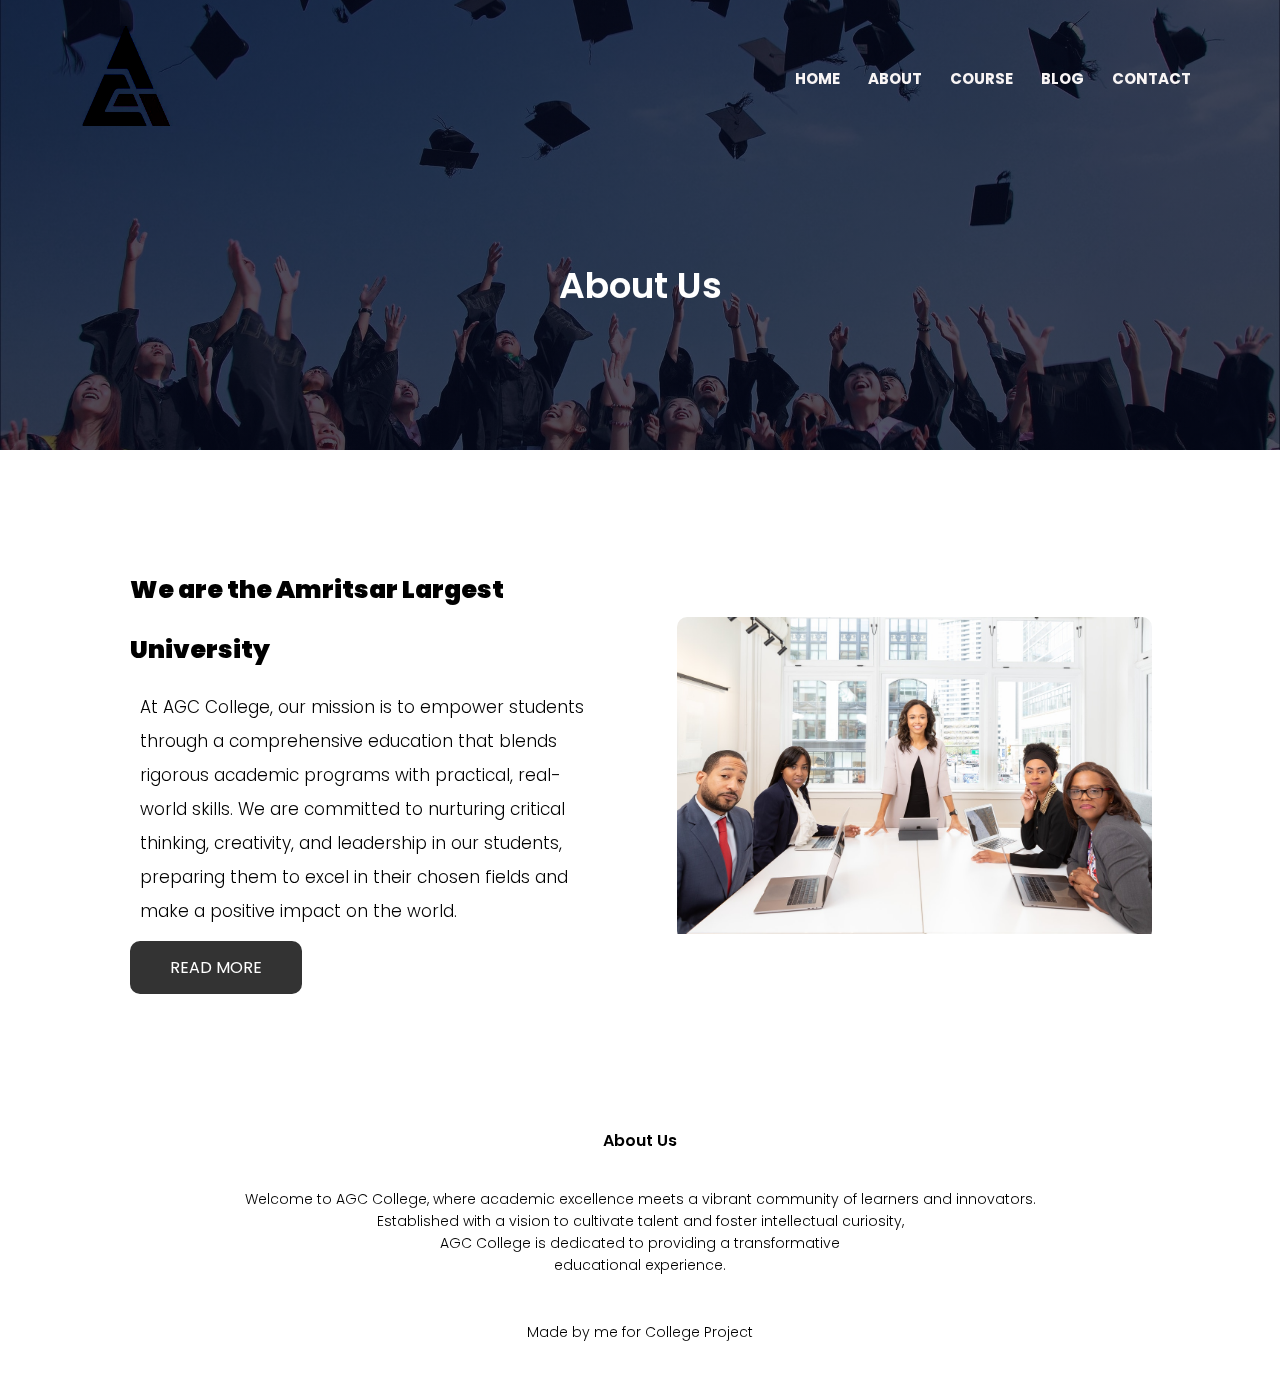
<file: about.html>
<!DOCTYPE html>
<html>
    <head>
        <meta name="viewport" content="with=device-width, initial-scale=1.0">
        <title>
            university website design 
        </title>
        <link rel="stylesheet" href="style.css">
        
<link rel="preconnect" href="https://fonts.gstatic.com" crossorigin>
<link href="https://fonts.googleapis.com/css2?family=Poppins:ital,wght@0,100;0,200;0,300;0,400;0,500;0,600;0,700;0,800;0,900;1,100;1,200;1,300;1,400;1,500;1,600;1,700;1,800;1,900&display=swap" rel="stylesheet">
<link rel="stylesheet" href="https://cdnjs.cloudflare.com/ajax/libs/font-awesome/6.6.0/css/all.min.css" integrity="sha512-Kc323vGBEqzTmouAECnVceyQqyqdsSiqLQISBL29aUW4U/M7pSPA/gEUZQqv1cwx4OnYxTxve5UMg5GT6L4JJg==" crossorigin="anonymous" referrerpolicy="no-referrer" />
    </head>
    <body>
        <section
            class="sub-header">
            <nav>
                <a href="index.html>"><img src="images/llll.jpg"></a>
                <div class="nav-links" id="navlinks">
                    <i class="fa-solid fa-xmark"  onclick="hidemenu()"></i>
                    <ul>
                        <li><a href="index.html"><b>HOME</b></a></li>
                        <li><a href="about.html"><b>ABOUT</b></a></li>
                        <li><a href="course.html"><b>COURSE</b></a></li>
                        <li><a href="blog.html"><b>BLOG</b></a></li>
                        <li><a href="contact.html"><b>CONTACT</b></a></li>
                    </ul>                
                </div>
                <i class="fa-solid fa-bars" onclick="showmenu()"></i>
            </nav>
            <h1>About Us</h1>

        </section>

<!-----------About Us---------->
<section class="about-us">

    <div class="about-content"> <div class="content">
            <h1><b>We are the Amritsar Largest University</b></h1>
           <P>At AGC College, our mission is to empower students through a comprehensive education that blends rigorous academic programs with practical, real-world skills. We are committed to nurturing critical thinking, creativity, and leadership in our students, preparing them to excel in their chosen fields and make a positive impact on the world.</P>
            <a href="" class="readmore">READ MORE</a>
            
        </div> 
        <div class="image">
            <img src="images/about.jpg">
        </div>
        
       
       
        
    </div>
</section>



       

        
<!--------footer------->
    <section class="footer">
        <h4>About Us</h4>
        <p>Welcome to AGC College, where academic excellence meets a vibrant community of learners and innovators.<br> Established with a vision to cultivate talent and foster intellectual curiosity,<br> AGC College is dedicated to providing a transformative<br> educational experience.</p>
        <div class="icons">
            <i class="fa-brands fa-facebook"></i>
            <i class="fa-brands fa-twitter"></i>
            <i class="fa-brands fa-instagram"></i>
            <i class="fa-brands fa-linkedin"></i>
        </div>
        <p>Made by me <i class="fa-regular fa-heart"></i> for College Project</p>
    </section>











        <!-----javascript for toggle menu----->
        <script>
                     var navlinks = document.getElementById("navlinks");
            function showmenu(){
                navlinks.style.right = "0";
            }
            function hidemenu(){
                navlinks.style.right = "-200px";
            }




        </script>
    </body>
</html>
</file>
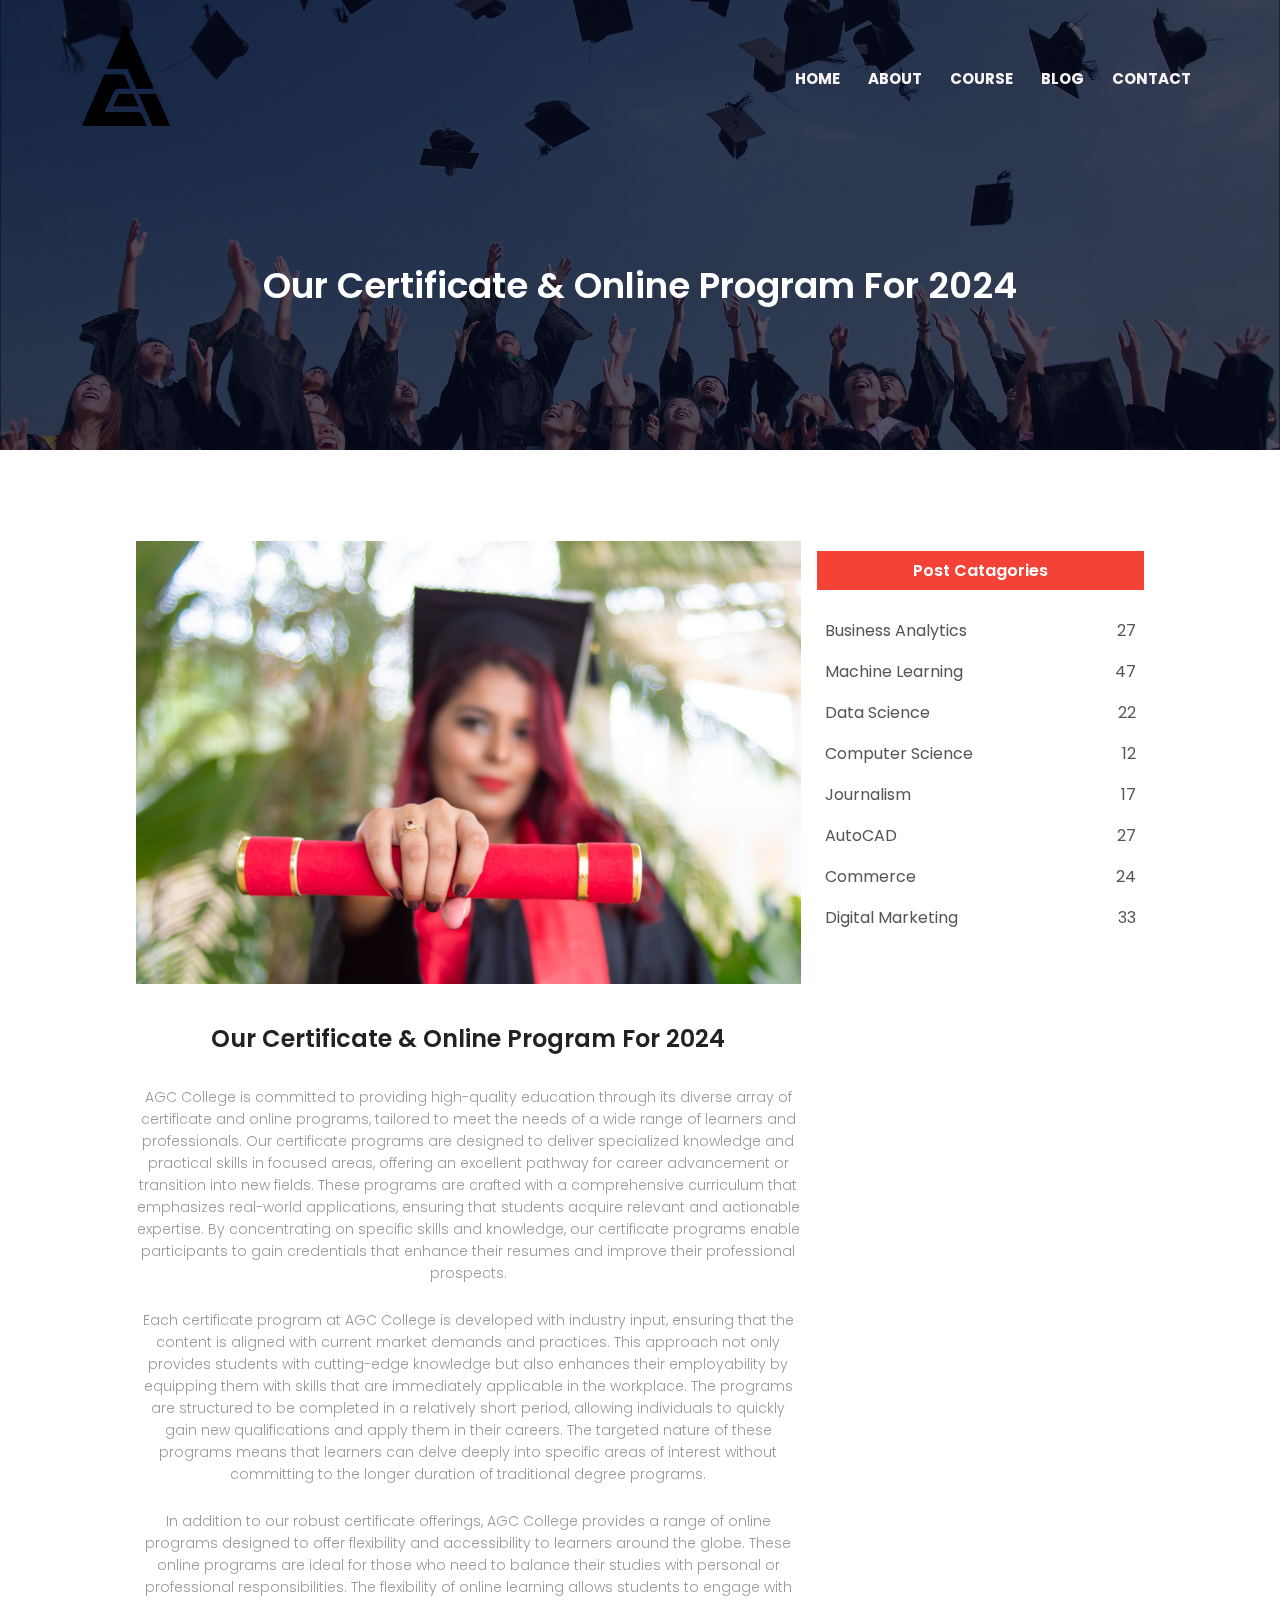
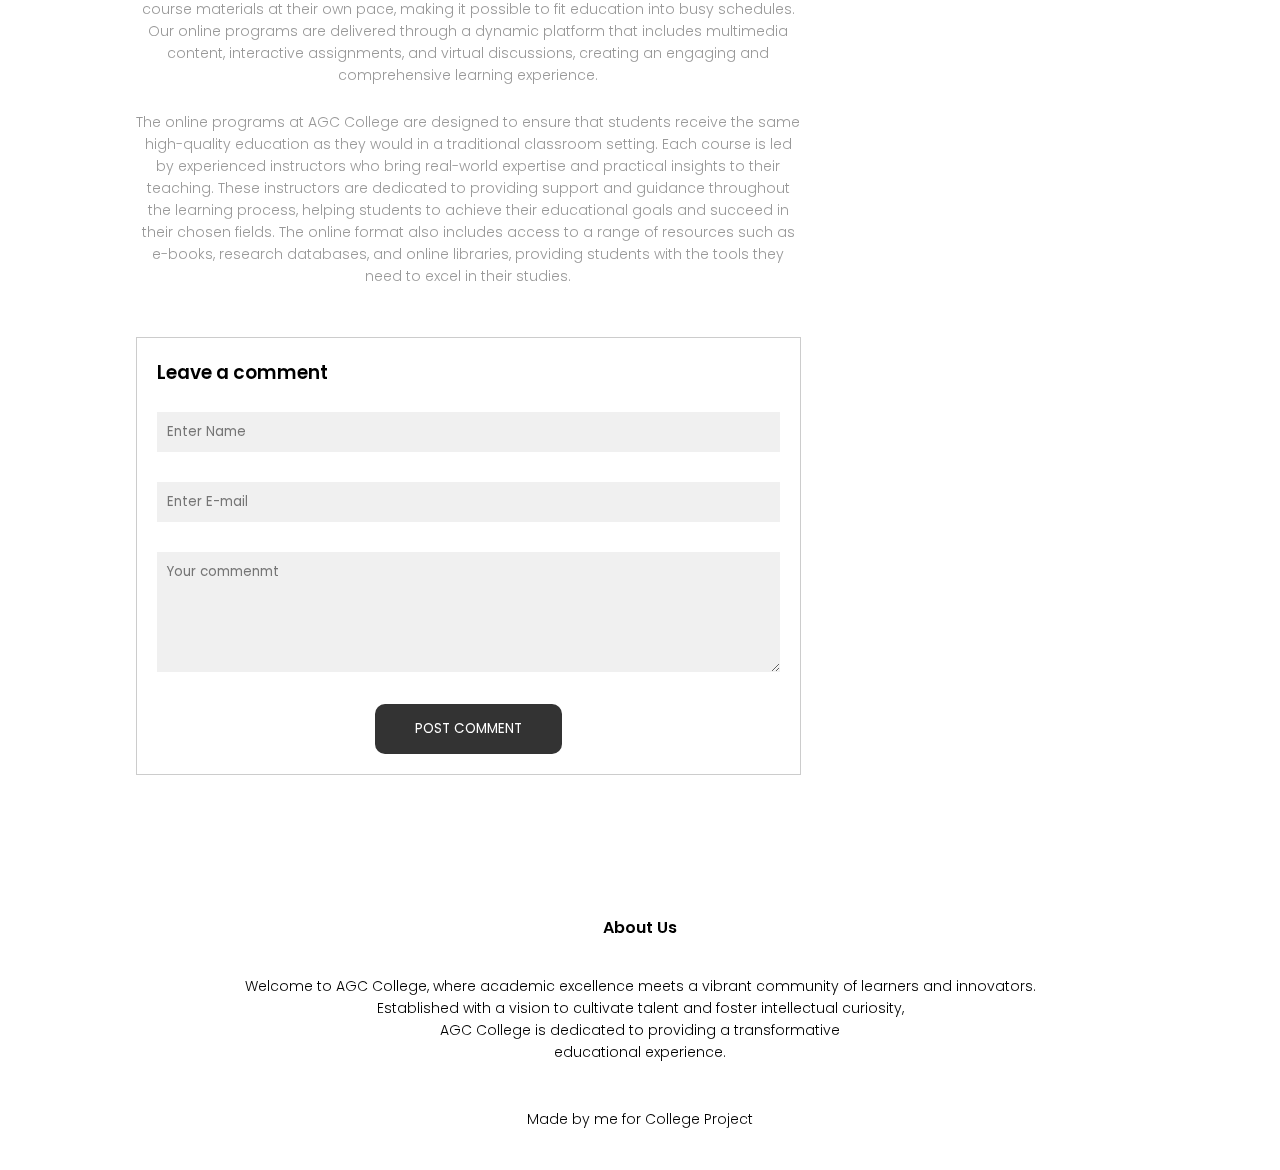
<file: blog.html>
<!DOCTYPE html>
<html>
    <head>
        <meta name="viewport" content="with=device-width, initial-scale=1.0">
        <title>
            university website design 
        </title>
        <link rel="stylesheet" href="style.css">
        
<link rel="preconnect" href="https://fonts.gstatic.com" crossorigin>
<link href="https://fonts.googleapis.com/css2?family=Poppins:ital,wght@0,100;0,200;0,300;0,400;0,500;0,600;0,700;0,800;0,900;1,100;1,200;1,300;1,400;1,500;1,600;1,700;1,800;1,900&display=swap" rel="stylesheet">
<link rel="stylesheet" href="https://cdnjs.cloudflare.com/ajax/libs/font-awesome/6.6.0/css/all.min.css" integrity="sha512-Kc323vGBEqzTmouAECnVceyQqyqdsSiqLQISBL29aUW4U/M7pSPA/gEUZQqv1cwx4OnYxTxve5UMg5GT6L4JJg==" crossorigin="anonymous" referrerpolicy="no-referrer" />
    </head>
    <body>
        <section
            class="sub-header">
            <nav>
                <a href="index.html>"><img src="images/llll.jpg"></a>
                <div class="nav-links" id="navlinks">
                    <i class="fa-solid fa-xmark"  onclick="hidemenu()"></i>
                    <ul>
                        <li><a href="index.html"><b>HOME</b></a></li>
                        <li><a href="about.html"><b>ABOUT</b></a></li>
                        <li><a href="course.html"><b>COURSE</b></a></li>
                        <li><a href="blog.html"><b>BLOG</b></a></li>
                        <li><a href="course.html"><b>CONTACT</b></a></li>
                    </ul>                
                </div>
                <i class="fa-solid fa-bars" onclick="showmenu()"></i>
            </nav>
            <h1>Our Certificate & Online Program For 2024</h1>

        </section>

<!-----------------blog page content--------------->

<section class="blog">
    <div class="row">
        <div class="blog-left">
            <img src="images/certificate.jpg">
            <h2>Our Certificate & Online Program For 2024</h2>
            <p>AGC College is committed to providing high-quality education through its diverse array of certificate and online programs, tailored to meet the needs of a wide range of learners and professionals. Our certificate programs are designed to deliver specialized knowledge and practical skills in focused areas, offering an excellent pathway for career advancement or transition into new fields. These programs are crafted with a comprehensive curriculum that emphasizes real-world applications, ensuring that students acquire relevant and actionable expertise. By concentrating on specific skills and knowledge, our certificate programs enable participants to gain credentials that enhance their resumes and improve their professional prospects.</p>
            <br>
            <p>Each certificate program at AGC College is developed with industry input, ensuring that the content is aligned with current market demands and practices. This approach not only provides students with cutting-edge knowledge but also enhances their employability by equipping them with skills that are immediately applicable in the workplace. The programs are structured to be completed in a relatively short period, allowing individuals to quickly gain new qualifications and apply them in their careers. The targeted nature of these programs means that learners can delve deeply into specific areas of interest without committing to the longer duration of traditional degree programs.</p>
            <br>
            <p>In addition to our robust certificate offerings, AGC College provides a range of online programs designed to offer flexibility and accessibility to learners around the globe. These online programs are ideal for those who need to balance their studies with personal or professional responsibilities. The flexibility of online learning allows students to engage with course materials at their own pace, making it possible to fit education into busy schedules. Our online programs are delivered through a dynamic platform that includes multimedia content, interactive assignments, and virtual discussions, creating an engaging and comprehensive learning experience.</p>
            <br>
            <p>The online programs at AGC College are designed to ensure that students receive the same high-quality education as they would in a traditional classroom setting. Each course is led by experienced instructors who bring real-world expertise and practical insights to their teaching. These instructors are dedicated to providing support and guidance throughout the learning process, helping students to achieve their educational goals and succeed in their chosen fields. The online format also includes access to a range of resources such as e-books, research databases, and online libraries, providing students with the tools they need to excel in their studies.</p>
            <div class="comment-box">
                <h3>Leave a comment</h3>
                <form class="comment-form">
                    <input type="text" placeholder="Enter Name">
                    <input type="text" placeholder="Enter E-mail">
                    <textarea rows="5" placeholder="Your commenmt"></textarea>
                    <button type="submit" class="btn readmore">
                        POST COMMENT  
                    

                    </button>



                </form> 
            </div>
        


        </div>
        <div class="blog-right">
        <h3>Post Catagories</h3>
        <div>
            <span>Business Analytics</span>
            <span>27</span>
        </div>
        <div>
            <span>Machine Learning</span>
            <span>47</span>
        </div>
        <div>
            <span>Data Science</span>
            <span>22</span>
        </div>
        <div>
            <span>Computer Science</span>
            <span>12</span>
        </div>
        <div>
            <span>Journalism </span>
            <span>17</span>
        </div>
        <div>
            <span>AutoCAD</span>
            <span>27</span>
        </div>
        <div>
            <span>Commerce</span>
            <span>24</span>
        </div>
        <div>
            <span>Digital Marketing</span>
            <span>33</span>
        </div>
        </div>


    </div>
</section>
       






















        
<!--------footer------->
    <section class="footer">
        <h4>About Us</h4>
        <p>Welcome to AGC College, where academic excellence meets a vibrant community of learners and innovators.<br> Established with a vision to cultivate talent and foster intellectual curiosity,<br> AGC College is dedicated to providing a transformative<br> educational experience.</p>
        <div class="icons">
            <i class="fa-brands fa-facebook"></i>
            <i class="fa-brands fa-twitter"></i>
            <i class="fa-brands fa-instagram"></i>
            <i class="fa-brands fa-linkedin"></i>
        </div>
        <p>Made by me <i class="fa-regular fa-heart"></i> for College Project</p>
    </section>











        <!-----javascript for toggle menu----->
        <script>
                     var navlinks = document.getElementById("navlinks");
            function showmenu(){
                navlinks.style.right = "0";
            }
            function hidemenu(){
                navlinks.style.right = "-200px";
            }




        </script>
    </body>
</html>
</file>
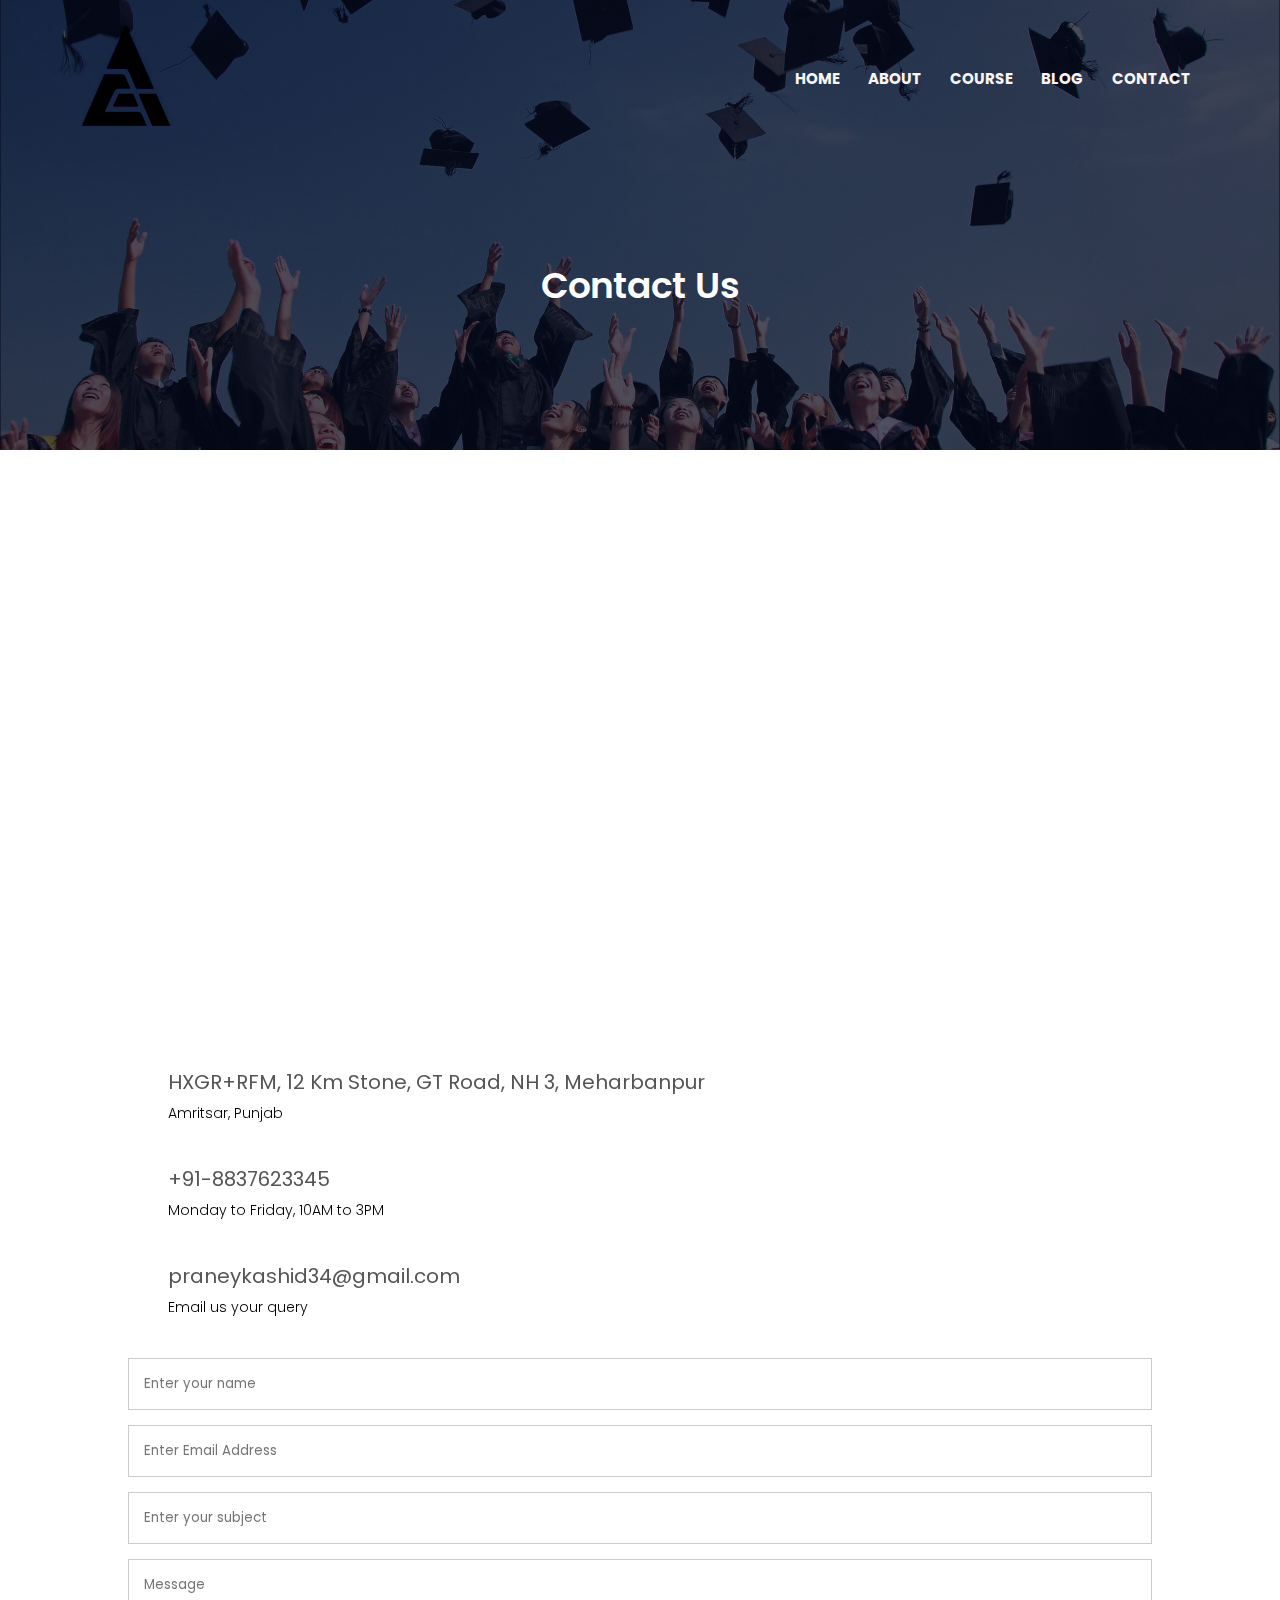
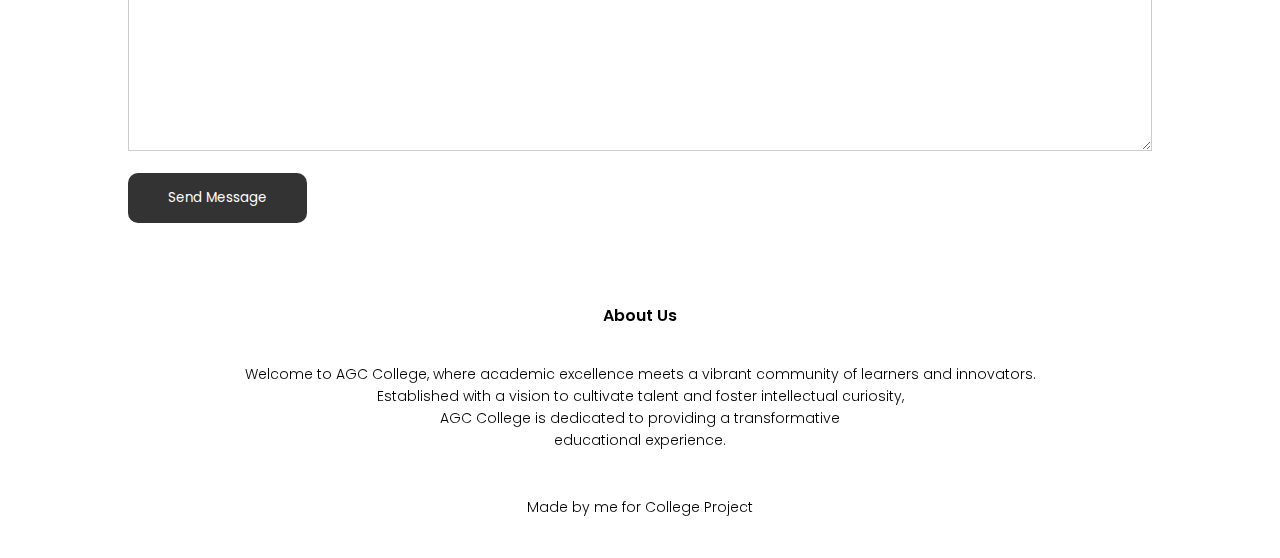
<file: contact.html>
<!DOCTYPE html>
<html>
    <head>
        <meta name="viewport" content="with=device-width, initial-scale=1.0">
        <title>
            university website design 
        </title>
        <link rel="stylesheet" href="style.css">
        
<link rel="preconnect" href="https://fonts.gstatic.com" crossorigin>
<link href="https://fonts.googleapis.com/css2?family=Poppins:ital,wght@0,100;0,200;0,300;0,400;0,500;0,600;0,700;0,800;0,900;1,100;1,200;1,300;1,400;1,500;1,600;1,700;1,800;1,900&display=swap" rel="stylesheet">
<link rel="stylesheet" href="https://cdnjs.cloudflare.com/ajax/libs/font-awesome/6.6.0/css/all.min.css" integrity="sha512-Kc323vGBEqzTmouAECnVceyQqyqdsSiqLQISBL29aUW4U/M7pSPA/gEUZQqv1cwx4OnYxTxve5UMg5GT6L4JJg==" crossorigin="anonymous" referrerpolicy="no-referrer" />
    </head>
    <body>
        <section
            class="sub-header">
            <nav>
                <a href="index.html>"><img src="images/llll.jpg"></a>
                <div class="nav-links" id="navlinks">
                    <i class="fa-solid fa-xmark"  onclick="hidemenu()"></i>
                    <ul>
                        <li><a href="index.html"><b>HOME</b></a></li>
                        <li><a href="about.html"><b>ABOUT</b></a></li>
                        <li><a href="course.html"><b>COURSE</b></a></li>
                        <li><a href="blog.html"><b>BLOG</b></a></li>
                        <li><a href="contact.html"><b>CONTACT</b></a></li>
                    </ul>                
                </div>
                <i class="fa-solid fa-bars" onclick="showmenu()"></i>
            </nav>
            <h1>Contact Us</h1>

        </section>

<!-----------contact---------->
<section class="location">
    <iframe src="https://www.google.com/maps/embed?pb=!1m18!1m12!1m3!1d3399.0614245829856!2d74.985405588654!3d31.577363407633527!2m3!1f0!2f0!3f0!3m2!1i1024!2i768!4f13.1!3m3!1m2!1s0x391bd63f85203271%3A0x57ec6504e6d034f4!2sAmritsar%20Group%20of%20Colleges!5e0!3m2!1sen!2sin!4v1724061698811!5m2!1sen!2sin" width="600" height="450" style="border:0;" allowfullscreen="" loading="lazy" referrerpolicy="no-referrer-when-downgrade"></iframe>
</section>
<section class="contact-us">
    <div class="contact-col">
        <div>
            <i class="fa-solid fa-house"></i>
            <span> 
                <h5>HXGR+RFM, 12 Km Stone, GT Road, NH 3, Meharbanpur</h5>
                <p>Amritsar, Punjab</p>
            </span>
        </div>
        <div>
            <i class="fa-solid fa-phone"></i>
            <span> 
                <h5>+91-8837623345</h5>
                <p>Monday to Friday, 10AM to 3PM </p>
            </span>
        </div>
        <div>
            <i class="fa-solid fa-envelope"></i>
            <span> 
                <h5>praneykashid34@gmail.com</h5>
                <p>Email us your query </p>
            </span>
        </div>

    </div>
    <div class="contact-col"> 
        <form action="https://api.web3forms.com/submit" method="post">
            <input type="hidden" name="access_key" value="f45d27cb-acc5-4467-8b27-1608b29ed931">
            <input type="text" name="name" placeholder="Enter your name" required>
            <input type="email" name="email" placeholder="Enter Email Address" required>
            <input type="text" name="subject" placeholder="Enter your subject" required>
            <textarea rows="8" name="message" placeholder="Message"></textarea>
            <button type="submit" class="btn readmore">Send Message </button>
        </form>
    </div>
</div>

</section>
       

        
<!--------footer------->
    <section class="footer">
        <h4>About Us</h4>
        <p>Welcome to AGC College, where academic excellence meets a vibrant community of learners and innovators.<br> Established with a vision to cultivate talent and foster intellectual curiosity,<br> AGC College is dedicated to providing a transformative<br> educational experience.</p>
        <div class="icons">
            <i class="fa-brands fa-facebook"></i>
            <i class="fa-brands fa-twitter"></i>
            <i class="fa-brands fa-instagram"></i>
            <i class="fa-brands fa-linkedin"></i>
        </div>
        <p>Made by me <i class="fa-regular fa-heart"></i> for College Project</p>
    </section>











        <!-----javascript for toggle menu----->
        <script>
                     var navlinks = document.getElementById("navlinks");
            function showmenu(){
                navlinks.style.right = "0";
            }
            function hidemenu(){
                navlinks.style.right = "-200px";
            }




        </script>
    </body>
</html>
</file>
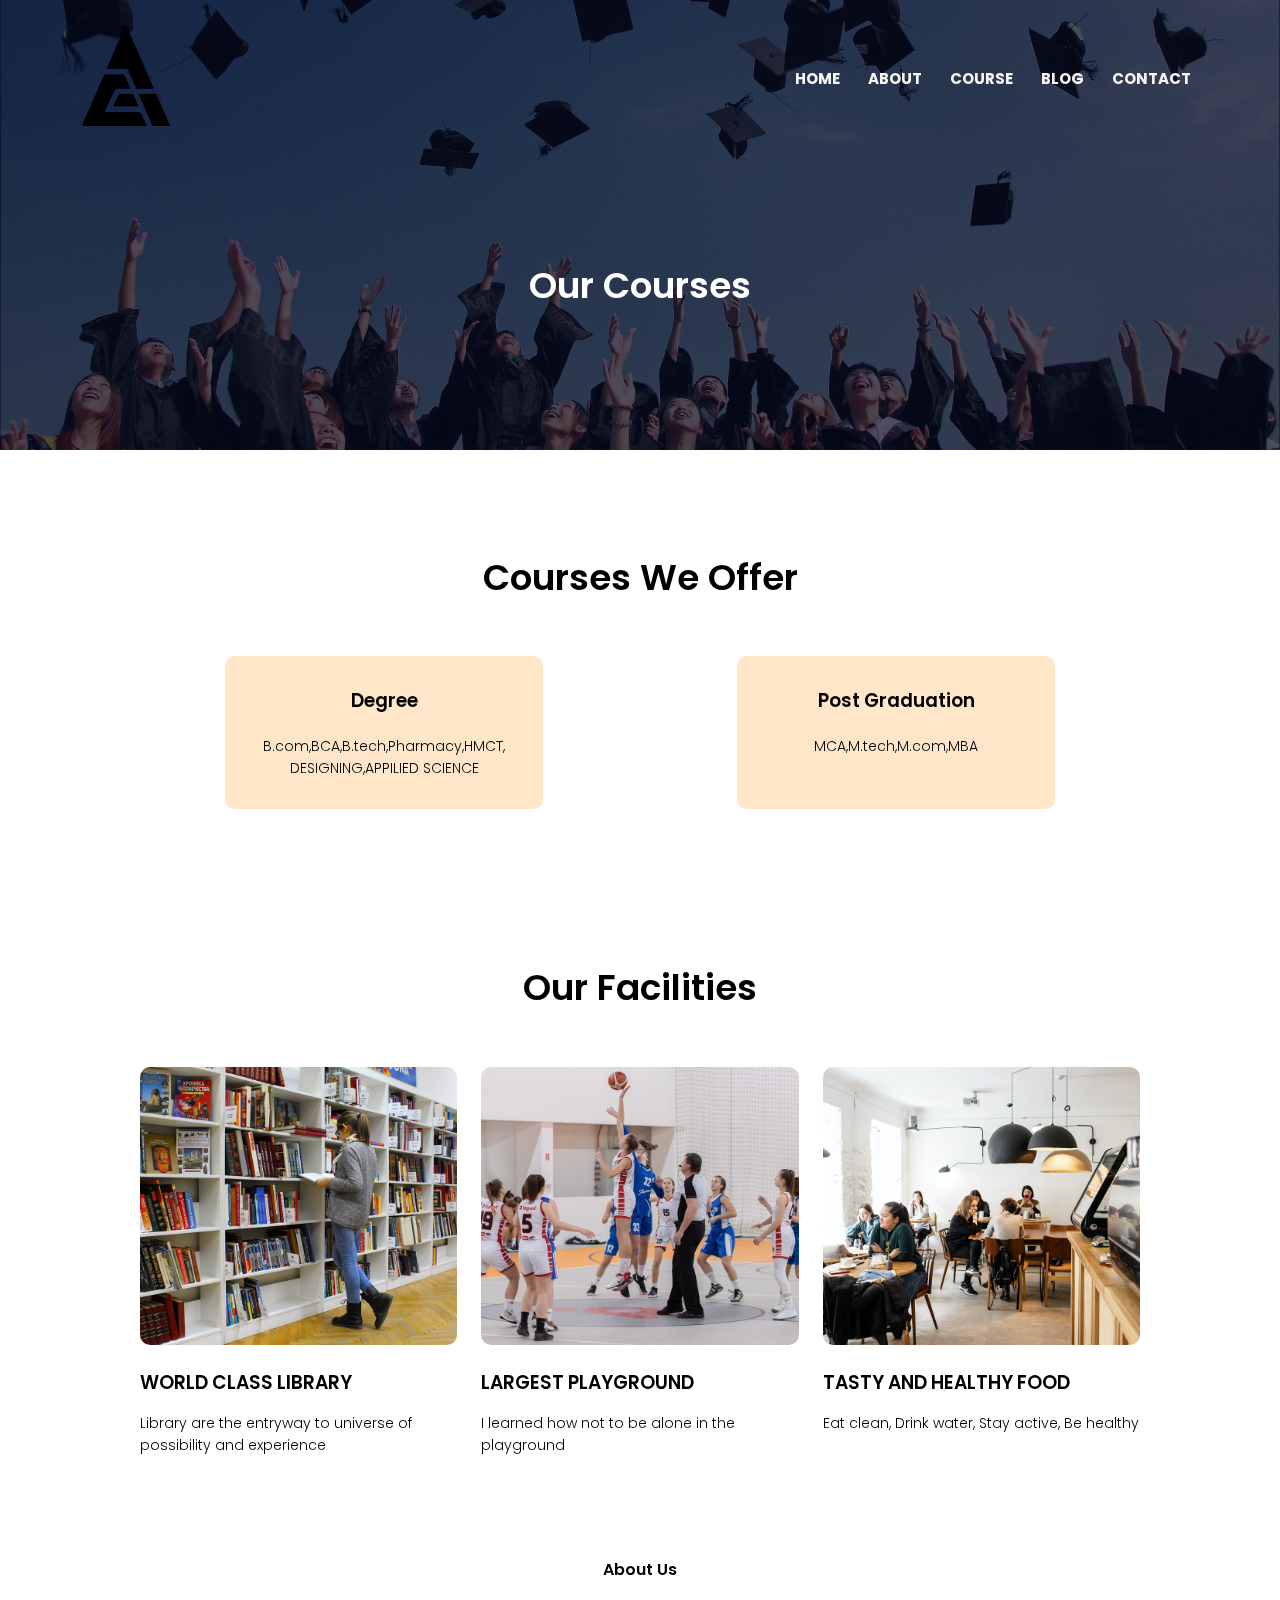
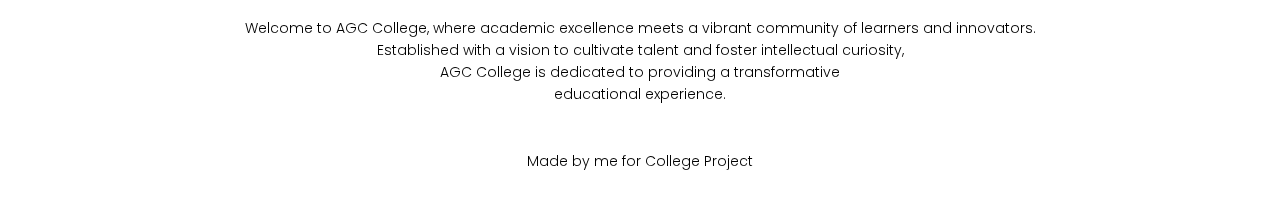
<file: course.html>
<!DOCTYPE html>
<html>
    <head>
        <meta name="viewport" content="with=device-width, initial-scale=1.0">
        <title>
            university website design 
        </title>
        <link rel="stylesheet" href="style.css">
        
<link rel="preconnect" href="https://fonts.gstatic.com" crossorigin>
<link href="https://fonts.googleapis.com/css2?family=Poppins:ital,wght@0,100;0,200;0,300;0,400;0,500;0,600;0,700;0,800;0,900;1,100;1,200;1,300;1,400;1,500;1,600;1,700;1,800;1,900&display=swap" rel="stylesheet">
<link rel="stylesheet" href="https://cdnjs.cloudflare.com/ajax/libs/font-awesome/6.6.0/css/all.min.css" integrity="sha512-Kc323vGBEqzTmouAECnVceyQqyqdsSiqLQISBL29aUW4U/M7pSPA/gEUZQqv1cwx4OnYxTxve5UMg5GT6L4JJg==" crossorigin="anonymous" referrerpolicy="no-referrer" />
    </head>
    <body>
        <section
            class="sub-header">
            <nav>
                <a href="index.html>"><img src="images/llll.jpg"></a>
                <div class="nav-links" id="navlinks">
                    <i class="fa-solid fa-xmark"  onclick="hidemenu()"></i>
                    <ul>
                        <li><a href="index.html"><b>HOME</b></a></li>
                        <li><a href="about.html"><b>ABOUT</b></a></li>
                        <li><a href="course.html"><b>COURSE</b></a></li>
                        <li><a href="blog.html"><b>BLOG</b></a></li>
                        <li><a href="contact.html"><b>CONTACT</b></a></li>
                    </ul>                
                </div>
                <i class="fa-solid fa-bars" onclick="showmenu()"></i>
            </nav>
            <h1>Our Courses</h1>

        </section>

<!-----------our courses---------->

<section class="course">
    <h1> Courses We Offer</h1>
    

    <div class="row">
<div class="course-col">
    <h3>Degree</h3>
    <p>B.com,BCA,B.tech,Pharmacy,HMCT,<br>DESIGNING,APPILIED SCIENCE</p>
</div>
<div class="course-col">
    <h3>Post Graduation</h3>
    <p>MCA,M.tech,M.com,MBA</p>
</div>
</div>
</section>

<!--------facilities--------->
<section class="facilities">
    <h1>Our Facilities</h1>
    <div class="row">
       
        <div class="facilities-col">
            <img src="images/library.png" alt=""> 
            <h3>WORLD CLASS LIBRARY</h3>
            <p>Library are the entryway to universe of possibility and experience</p>
        </div>
        <div class="facilities-col">
            <img src="images/basketball.png" alt=""> 
           
            <h3>LARGEST PLAYGROUND</h3> 
            <p> I learned how not to be alone in the playground
            </p>

        
        </div>
        <div class="facilities-col">
            <img src="images/cafeteria.png" alt="">
            <h3>TASTY AND HEALTHY FOOD</h3>
            <p>Eat clean, Drink water, Stay active, Be healthy</p>
        </div>
        </div>
</section>
       

        
<!--------footer------->
    <section class="footer">
        <h4>About Us</h4>
        <p>Welcome to AGC College, where academic excellence meets a vibrant community of learners and innovators.<br> Established with a vision to cultivate talent and foster intellectual curiosity,<br> AGC College is dedicated to providing a transformative<br> educational experience.</p>
        <div class="icons">
            <i class="fa-brands fa-facebook"></i>
            <i class="fa-brands fa-twitter"></i>
            <i class="fa-brands fa-instagram"></i>
            <i class="fa-brands fa-linkedin"></i>
        </div>
        <p>Made by me <i class="fa-regular fa-heart"></i> for College Project</p>
    </section>











        <!-----javascript for toggle menu----->
        <script>
                     var navlinks = document.getElementById("navlinks");
            function showmenu(){
                navlinks.style.right = "0";
            }
            function hidemenu(){
                navlinks.style.right = "-200px";
            }




        </script>
    </body>
</html>
</file>
<file: style.css>
*{
    margin: 0;
    padding: 0;
    font-family: "Poppins", sans-serif;
}
.header{
    min-height: 100vh;
    width: 100%;
    background-image: linear-gradient(rgba(4,9,30,0.7),rgba(4,9,30,0.7)),url(images/ags.png);
    background-position: center;
    background-size: cover;
    background-repeat: no-repeat;
    position: relative;
}
nav{
    display: flex;
    padding: 2% 6%;
    justify-content: space-between;
    align-items: center;

}

nav img{
    width: 100px;
    mix-blend-mode: color-burn;
}
.nav-links{
    
    flex: 1;
    text-align: right;
}
.nav-links li {
    list-style: none;
    display: inline-block;
    padding: 8px 12px;
    position: relative;
}
.nav-links li a{
    
    color: #f9f5f5;
    font-size: 15px;

    
    text-decoration: none;
}
.nav-links li a::after{
    content: '' ;
    width: 0%;
    height: 2px;
    background: #fd0000;
    display: block;
    margin: auto;
    transition: 0.3s;
}
.nav-links li a:hover::after {
    width: 100%;
}
@import url("https://fonts.googleapis.com/css2?family=Montserrat+Alternates:wght@700&display=swap");
:root {
    /*========== Colors ==========*/
    --first-color: hsl(217, 75%, 80%);
    --body-color: hsl(211, 100%, 95%);
  
    /*========== Font and typography ==========*/
    --body-font: 'Montserrat Alternates', sans-serif;
    --normal-font-size: 1.25rem;
  }


.text-box{
    
    
    
    position: absolute;
    top: 70%;
    left: 47%;
    text-align: center;
    
    /*------background-color: var(--body-color);----------*/
    font-size: 10px;
}
.text-box a{
    text-decoration: none;
    

}
.button{
    width: 30px;
    position: absolute;
    background-color: #040404;
    color: #fdfdfd;
    padding: .9rem 2.20rem;
    border-radius: 3rem;
    
    transition: transform 1s ease;

}
.button:hover{
    transform: scale(1.5);
   
}
/*.button:hover::after{
    opacity: 1;
}*/



/*.button::after{
    content: '';
    width:40%;
    height: 20%;
    background: linear-gradient(80deg,
    hsl(0, 0%, 2%)10%, 
    hsl(0, 0%, 1%) 48%);
    left: 50%;
    right: 50%;
    
    border-radius: 3rem;
    
    z-index: -1;
    
   


}*/

/*.button__text{
    position: ;
   
    

}*/
.button img{
    position: absolute;
    inset: 0;
    margin: auto;
    pointer-events: none;
    transition: 0.5s;
    opacity: 0;

}
.button__cone{
    width: 30px;
    transform: translate(-25px, -6px) rotate( 55deg);
    filter: blur(.5px);
}
.button__torus{
    width: 50px;
    transform: translate(7px, -14px) rotate(80deg);
}

.button__icosahedron{
    width: 45px;
    transform: translate(34px, -4px) rotate(-45deg);
    filter: blur(.9px);
}
.button__sphere{
    width: 40px;
    transform: translate(-5px, 15px) rotate(40deg);
}
/*-----.button:hover::after{
    opacity: 1;
}-----*/


.button:hover img{
    opacity: 1;
}
.button:hover .button__cone{
    transform: translate(-38px, -10px) scale(1.2);
}
.button:hover .button__torus{
    transform: translate(7px, -32px) scale(1.1);
}
.button:hover .button__icosahedron{
    transform: translate(50px, -20px) scale(1.1);
}
.button:hover .button__sphere{
    transform: translate(-14px, 20px) scale(1.1);
}


/*.hero-btn{
   display: inline-block;
   text-decoration: none;
   color: #ffffff;
   border: 1px solid #ffffff;
   padding: 12px 34px;
   font-size: 13px;
   background: transparent;
    position: absolute;
    top: 70%;
    left: 50%;
    transform: translate(-50%,-50%);
    text-align: center;
    cursor: pointer;
}
.hero-btn:hover{
    border: 1px solid #fd0000;
    background: #fd0000;
    transition: 0.5s;
}*/

nav .fa-solid{
    display: none;
}

@media(max-width: 700px){
    .header{
        width: 100%;
        min-height: 60vh;

        flex-direction: column-reverse;
        
    }
    
    .button a{
        display: flex;
        
        font-size: 10px;
        
        
    }
.nav-links ul li{
    display: block;
   
}
.nav-links{
    position: fixed;
    background: #080808;
    height: 100vh;
    width: 200px; 
    top: 0%;
    right: -200%;
    text-align: left;
    z-index: 2;
    transition: 1s;
}
nav .fa-solid{
    display: block;
    color: #ffffff;
    margin: 10px;
    font-size: 22px;
    cursor: pointer;
}
.nav-links ul{
    padding: 30px;
}
}
/*---------course----------*/
.course{
    width: 80%;
    margin: auto;
    text-align: center;
    padding-top: 100px;

}

h1{
    font-size: 36px;
    font-weight: 600;
}
p{
    color: #010101;
    font-size: 14px;
    font-weight: 300;
    line-height: 22px;
    padding: 10px;

}

.row{
    margin-top: 5%;
    display: flex;
    justify-content: space-around;
    text-align: center;
}
.course-col{
    flex-basis: 31%;
    background: #ffe6c8;
    border-radius: 10px;
    margin-bottom: 5%;
    padding: 20px 12px;
    box-sizing: border-box;
}
h3{
    text-align: center;
    font-weight: 600;
    margin: 10px 0;   
  
}  .course-col:hover{
    box-shadow: 0 0 20px 0 rgba(0,0,0,0.2);
}
@media(max-width: 700px){
    .row{
        flex-direction: column;
    }
}
/*--------CAMPUS---------*/

.campus{
    width: 80%;
    margin: auto;
    text-align: center;
    padding-top: 50px;
}
.campus-col{
    flex-basis: 32%;
    border-radius: 10px;
    margin-bottom: 30px;
    position: relative;
    overflow: hidden;


}
.campus-col img{
    width: 100%;
}
.layer{
    background: transparent;
    height: 100%;
    width: 100%;
    position: absolute;
    top: 0;
    left: 0;
    transition: 0.5s;
}
.layer:hover{
    background: rgba(249, 211, 211, 0.7);
}
.layer h3{
    width: 100%;
    font-weight: 500;
    color:#fffefeea;
    font-size: 26px;
    bottom:0;
    left: 50%;
    transform: translateX(-50%);
    position: absolute;
    opacity:0;
    transition: 0.5s;
}

.layer:hover h3{
    bottom:49%;
    opacity:1;

}
/*-------facilities-----------*/
.facilities{

    
    width: 80%;
    margin: auto;
    text-align: center;
    padding-top: 100px;
    justify-content: center;

}
.facilities-col{
    flex-basis: 31%;
    border-radius: 10px;
    margin-bottom: 5%;
    text-align: left;

}
.facilities-col img{
    width: 100%;
    border-radius: 10px;
    transition: transform 0.3s ease;
}

.facilities-col:hover img{
    transform: scale(1.1);
}
.facilities-col p{
    padding: 0%;


}
.facilities-col h3{
    margin-top: 16px;
    margin-bottom: 15px;
    text-align: left;
}


/*---------testimonials--------*/


.testimonials{
    width: 80%;
    margin: auto;
    padding-top: 100px;
    text-align: center; 
}
.testimonials-col{
    flex-basis: 44%;
    border-radius: 10px;
    margin-bottom: 5%;
    text-align: left;
    background: #ffe6c8;
    padding: 25px;
    cursor: pointer;
    display: flex;
}
.testimonials-col img{
    height: 40px;
    margin-left: 5px;
    margin-right: 30px;
    border-radius: 50%;
}
.testimonials-col p{
    padding: 0;
}
.testimonials-col h3{
    margin-top: 15px;
    text-align: left;
}
@media(max-width: 700px){
    .testimonials-col img{
        margin-left: 0px;
        margin-right: 15px;

    }
}
.cta{
    margin:100px auto;
    width: 80%;
    background-image: linear-gradient(rgba(0,0,0,0.7),rgba(0,0,0,0.7)),url(images/banner2.jpg);
    background-position: center;
    background-size: cover;
    border-radius: 10px;
    text-align: center;
    padding: 100px 0;
}
.cta h1{
    color: bisque;
    margin-bottom: 40px;
    padding: 0;
}

.btn{
    text-decoration: none;
    padding: 15px 40px;
    border:none;
    outline:none;
    color:#fff;
    cursor: pointer;
    position: relative;
    z-index: 0;
    border-radius: 12px;

}
.btn::after{
    content: "";
    z-index: -1;
    position: absolute;
    width: 100%;
    height: 100%;
    background-color: #333;
    left: 0;
    top: 0;
    border-radius: 10px;



}
.btn::before{
    content: "";
    background: linear-gradient(45deg,#ff0000,#ff7300,#fffb00,#48ff00,#00ffd5,#002bff,#ff00c8,#ff0000);
    position: absolute;
    top:-2px;
    left: -2px;
    background-size: 600%;
    z-index: -1;
    width: calc(100% + 4px);
    height: calc(100% + 4px);
    filter: blue(8px);
    animation: glowing 20s linear infinite;
    transition: opacity .3s easy-in-out;
    border-radius: 10px;
    opacity: 0;
    
}
@keyframes glowing{
    0%{background-position:0 0 ;}
    50%{background-position:400% 0 ;}
    100%{background-position:0 0;}
}
.btn:hover::before{
    opacity: 1;

}
.btn:active:after{
    background: transparent;
}
.btn:active{
    color:#000;
    font-weight: bold;
}
@media(max-width: 700px){
    .cta h1{
        font-size: 24px;
    }
}
/*-------footer-----------*/
.footer{
    width: 100%;
    text-align: center;
    padding: 30px 0;

}
.footer h4{
    margin-bottom:25px;
    margin-top: 20px;
    font-weight: 600;

}
.icons .fa-brands{
    color: #f44336;
    margin: 0 13px;
    cursor: pointer;
    padding: 18px 0;
}
.fa-heart{
    color: #f44336;
}
/*--------About Us----------*/

.sub-header{
    height: 50vh;
    width: 100%;
    background-image: linear-gradient(rgba(4,9,30,0.7),rgba(4,9,30,0.7)),url(images/background.jpg);
    background-position: center;
    background-size: cover;
    text-align: center;
    color: #fff;
}
.sub-header h1{
    margin-top: 100px;
}

.about-us{
    width: 80%;
    margin:auto;
    padding-top: 80px;
    padding-bottom: 50px;
}
.content{
    flex-basis: 48%;
    padding: 30px 2px;
}
.image img{
    width: 100%;

}

.about-content{
    display: flex;
    flex-wrap: wrap;
    align-items: center;
}
.image{
    flex: 1;
    margin-left: 20px;
    overflow:hidden ;
    border-radius: 10px;
}
.image img{
    width: 100%;
    transition: transform 0.3s ease;
}
.image:hover img{
    transform: scale(1.1);
}

.content{
    flex: 1;
    margin-right: 50px;
    line-height: 60px;
}
.content h1{
    font-size: 25px;
}
.content p{
    font-size: 17px;
    line-height: 2;
}
.readmore{
    text-decoration: none;
    padding: 15px 40px;
    border:none;
    outline:none;
    color:#fff;
    cursor: pointer;
    position: relative;
    z-index: 0;
    border-radius: 12px;

}
.readmore::after{
    content: "";
    z-index: -1;
    position: absolute;
    width: 100%;
    height: 100%;
    background-color: #333;
    left: 0;
    top: 0;
    border-radius: 10px;



}
.readmore::before{
    content: "";
    background: linear-gradient(45deg,#ff0000,#ff7300,#fffb00,#48ff00,#00ffd5,#002bff,#ff00c8,#ff0000);
    position: absolute;
    top:-2px;
    left: -2px;
    background-size: 600%;
    z-index: -1;
    width: calc(100% + 4px);
    height: calc(100% + 4px);
    filter: blue(8px);
    animation: glowing 20s linear infinite;
    transition: opacity .3s easy-in-out;
    border-radius: 10px;
    opacity: 0;
    
}
@keyframes glowing{
    0%{background-position:0 0 ;}
    50%{background-position:400% 0 ;}
    100%{background-position:0 0;}
}
.readmore:hover::before{
    opacity: 1;

}
.readmore:active:after{
    background: transparent;
}
.readmore:active{
    color:#000;
    font-weight: bold;
}
@media(max-width: 700px){
    .about-content{
        display: flex;
        align-items: center;
        justify-content: center;
        flex-direction: column;
        
    }
    .content{
        width: 100%;
        font-weight: 300;
        size: 20px;

    }
}
/*----------blog------------*/
.blog{
    width: 80%;
    margin: auto;
    padding: 40px 0; 
    
}
.blog-left{
    flex-basis: 65%;
    
}
.blog-left img{
    width: 100%;
   
}
.blog-left h2{
    color: #222;
    font-weight: 600;
    margin: 30px 0;
}
.blog-left p{
    color: #999;
    padding: 0;
}
.blog-right{
    flex-basis: 32%;
    flex-direction: column;

}
.blog-right h3{
background: #f44336;
color: #fff;
padding: 7px 0;
font-size: 16px;
margin-bottom: 20px;

}
.blog-right div{
    display:flex;
    align-items: center;
    justify-content: space-between;
    color: #555;
    padding: 8px;
    box-sizing: border-box;

}
.comment-box{
    border: 1px solid #ccc;
    margin: 50px 0;
    padding: 10px 20px;

}
.comment-box h3{
    text-align: left;
}
.comment-form input, .comment-form textarea{
    width: 100%;
    padding: 10px;
    margin: 15px 0;
    box-sizing: border-box;
    border: none;
    outline: none;
    background: #f0f0f0;
}
.comment-form button{
    margin: 10px 0;

}
@media(max-width: 700px){
    .sub-header h1{ 
        font-size: 24px;
    }
}
/*--------contact-----------*/
.location{
    width: 80%;
    margin: auto;
    padding: 80px 0;
}
.location iframe{
    width: 100%;
}
.contact-us{
    width: 80%;
    margin: auto;
    
}
.contact-col{
    flex-basis: 48%;
    margin-bottom: 30px;

}
.contact-col div{
    display: flex;
    align-items: center;
    margin-bottom: 40px;

}
.contact-col div .fa-solid{
    font-size: 28px;
    color: #f44336;
    margin: 10px;
    margin-right: 30px;
    
}
.contact-col div p{
    padding: 0;

}
.contact-col div h5{
    font-size: 20px;
    margin-bottom: 5px;
    color: #555;
    font-weight: 400;
}
.contact-col input, .contact-col textarea{
    width: 100%;
    padding: 15px;
    margin-bottom: 15px;
    outline: none;
    border: 1px solid #ccc;
    box-sizing: border-box;
}
</file>
